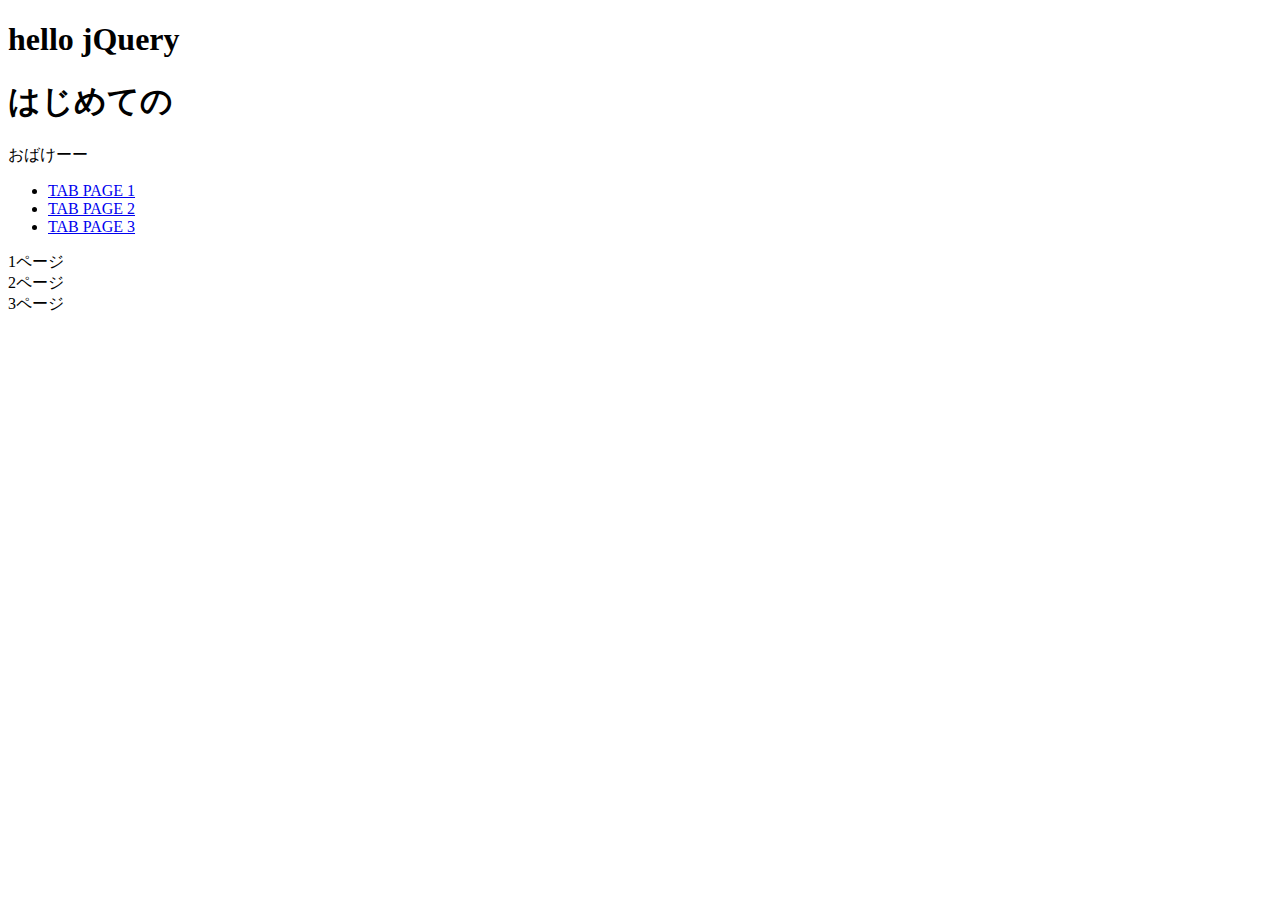
<file: hello_jQuery/index.html>
<!DOCTYPE html>
<html lang="en">
<head>
  <meta charset="UTF-8">
  <title>はじめてのjQuery</title>
  <script src="js/jquery-1.11.2.min.js"></script>
  <script>
    $(function() {
      $('p').click(function() {$(this).fadeOut('slow');});
      $('h1').text('はじめてのjquery').css('color', 'red');

      $('#tab-menu>li>a').click(fucntion(){
        var pageNum=$(this).attr('data-page');
        var pageId = "#tab"+pageNum;
        $('div.tab-page').hide();
        $(pageId).show();
      })
    });
  </script>
</head>
<body>
  <h1>hello jQuery</h1>
  <h1>はじめての</h1>
  <p>おばけーー</p>
  <ul id="tab-menu">
    <li><a href="#" data-page="1">TAB PAGE 1</a></li>
    <li><a href="#" data-page="2">TAB PAGE 2</a></li>
    <li><a href="#" data-page="3">TAB PAGE 3</a></li>
  </ul>
  <div class="tab-page" id="tab1">1ページ</div>
  <div class="tab-page" id="tab2">2ページ</div>
  <div class="tab-page" id="tab3">3ページ</div>
</body>
</html>
</file>
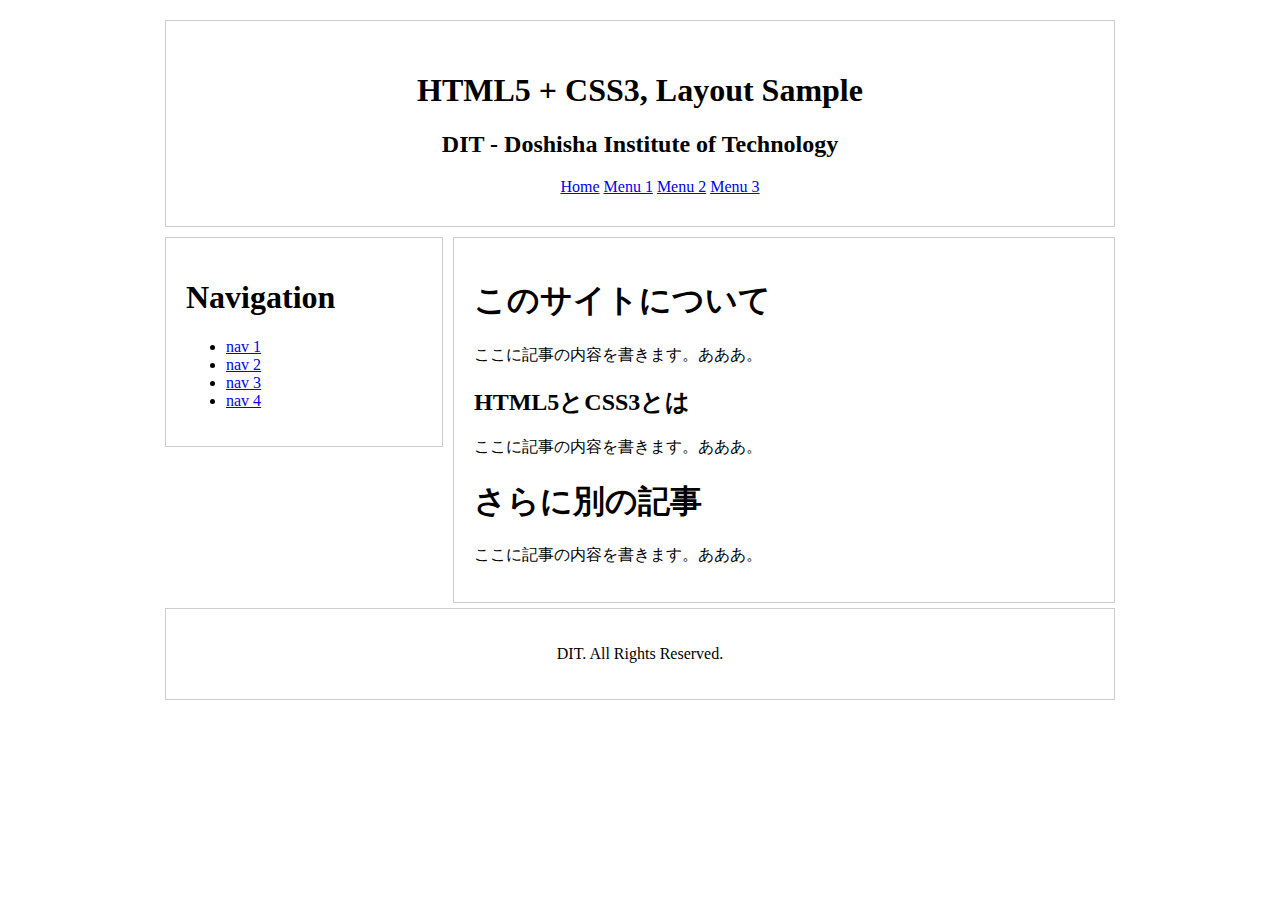
<file: html5/index.html>
<!DOCTYPE html>
<html lang="ja">
<head>
	<meta charset="UTF-8">
	<title>hogehoge</title>
    <link rel="stylesheet" href="style.css">
</head>
<body>
	<header>
      <h1>HTML5 + CSS3, Layout Sample</h1>
      <h2>DIT - Doshisha Institute of Technology</h2>
      <ul>
        <li><a href="#">Home</a></li>
        <li><a href="#">Menu 1</a></li>
        <li><a href="#">Menu 2</a></li>
        <li><a href="#">Menu 3</a></li>
      </ul>
    </header>
    <section>
      <article>
        <h1>このサイトについて</h1>
        <p>ここに記事の内容を書きます。あああ。</p>
        <h2>HTML5とCSS3とは</h2>
        <p>ここに記事の内容を書きます。あああ。</p>
      </article>
      <article>
        <h1>さらに別の記事</h1>
        <p>ここに記事の内容を書きます。あああ。</p>
      </article>
    </section>
    <nav>
      <h1>Navigation</h1>
      <ul>
        <li><a href="#">nav 1 </a></li>
        <li><a href="#">nav 2 </a></li>
        <li><a href="#">nav 3 </a></li>
        <li><a href="#">nav 4 </a></li>
      </ul>
    </nav>
    <footer>
      <p>DIT. All Rights Reserved.</a></p>
    </footer>
</body>
</html>
</file>
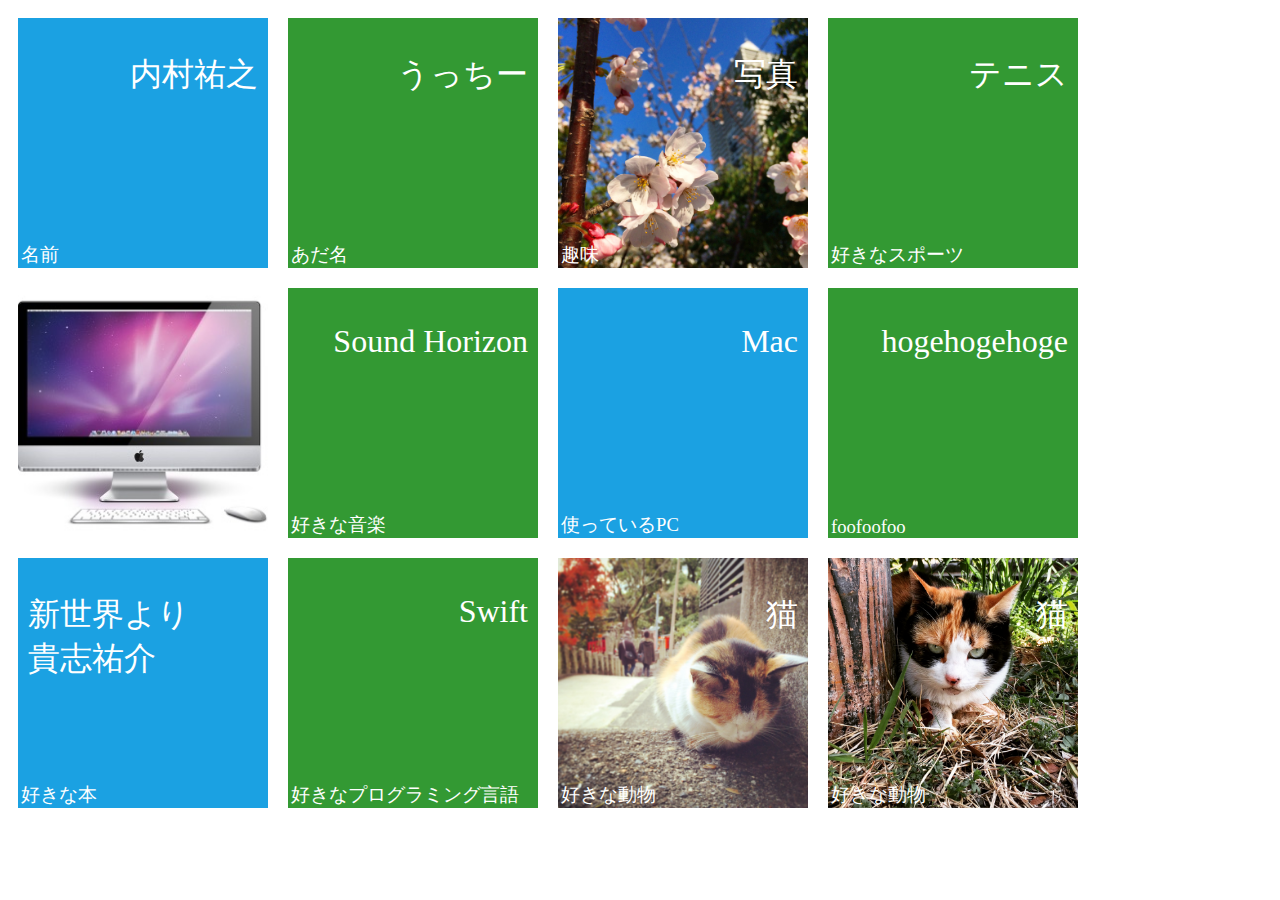
<file: profile-ucchy/index.html>
<!--参考 https://david9142.wordpress.com/2012/01/18/htmlでメトロuiっぽい画面をつくってみた/ -->
<!DOCTYPE html>
<html lang="en">
<head>
  <meta charset="UTF-8">
  <title>My Profile</title>
  <link rel="stylesheet" href="style.css">
</head>
<body>
  <div id="Contents" style="width:100%">
    <div class="Tile"><span class="TileContents">内村祐之</span><span class="TileTitle">名前</span></div>
    <div class="Tile"><span class="TileContents">うっちー</span><span class="TileTitle">あだ名</span></div>
    <div class="Tile"><img src="img/sakura.jpg" width="250" height="250" /><span class="TileContents">写真</span><span class="TileTitle">趣味</span></div>
    <div class="Tile"><span class="TileContents">テニス</span><span class="TileTitle">好きなスポーツ</span></div>
    <div class="Tile"><img src="img/mac.jpg" width="250" height="250" /></div>
    <div class="Tile"><span class="TileContents">Sound Horizon</span><span class="TileTitle">好きな音楽</span></div>
    <div class="Tile"><span class="TileContents">Mac</span><span class="TileTitle">使っているPC</span></div>
    <div class="Tile"><span class="TileContents">hogehogehoge</span><span class="TileTitle">foofoofoo</span></div>
    <div class="Tile"><span class="TileContents">新世界より　　貴志祐介</span><span class="TileTitle">好きな本</span></div>
    <div class="Tile"><span class="TileContents">Swift</span><span class="TileTitle">好きなプログラミング言語</span></div>
    <div class="Tile"><img src="img/cat1.jpg" width="250" height="250" /><span class="TileContents">猫</span><span class="TileTitle">好きな動物</span></div>
    <div class="Tile"><img src="img/cat2.jpg" width="250" height="250" /><span class="TileContents">猫</span><span class="TileTitle">好きな動物</span></div>
  </div>
</body>
</html>
</file>
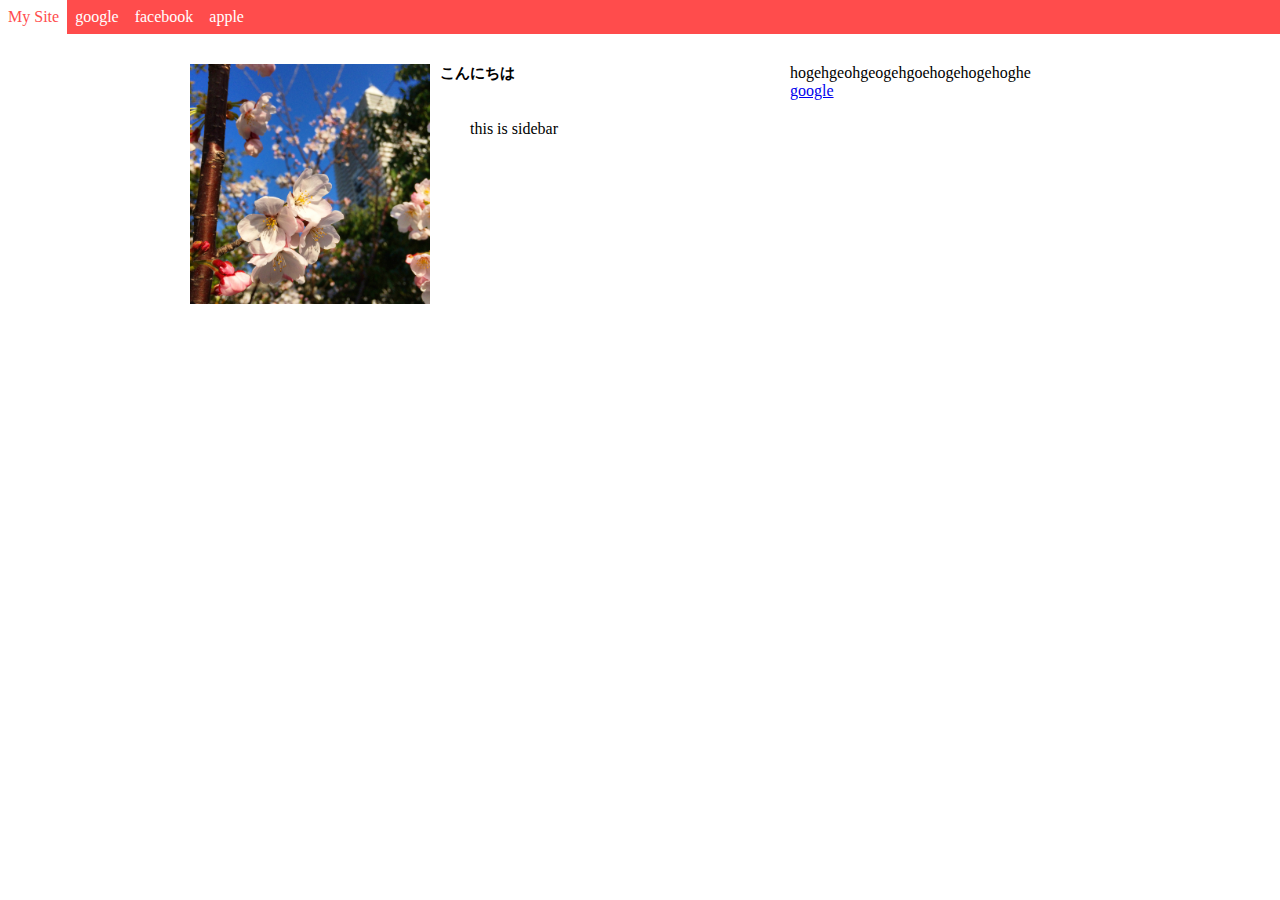
<file: selfIntroduce/index.html>
<!DOCTYPE html>
<html lang="ja">
<head>
  <meta charset="UTF-8">
  <title>Document</title>
  <link rel="stylesheet" href="style.css">
</head>
<body>
  <nav>
    <ul>
      <li><a href="index.html">My Site</a></li>
      <li><a href="http://google.com">google</a></li>
      <li><a href="http://facebook.com">facebook</a></li>
      <li><a href="http://apple.com">apple</a></li>
    </ul>
  </nav>
  <div class="container">
    <img src="sakura.jpg" alt="" width="240">
    <h1>こんにちは</h1>
    <p>hogehgeohgeogehgoehogehogehoghe</p>
    <a href="http://google.com">google</a>
  </div>
  <div class="sidebar">
    <p>this is sidebar</p>
  </div>
</body>
</html>
</file>
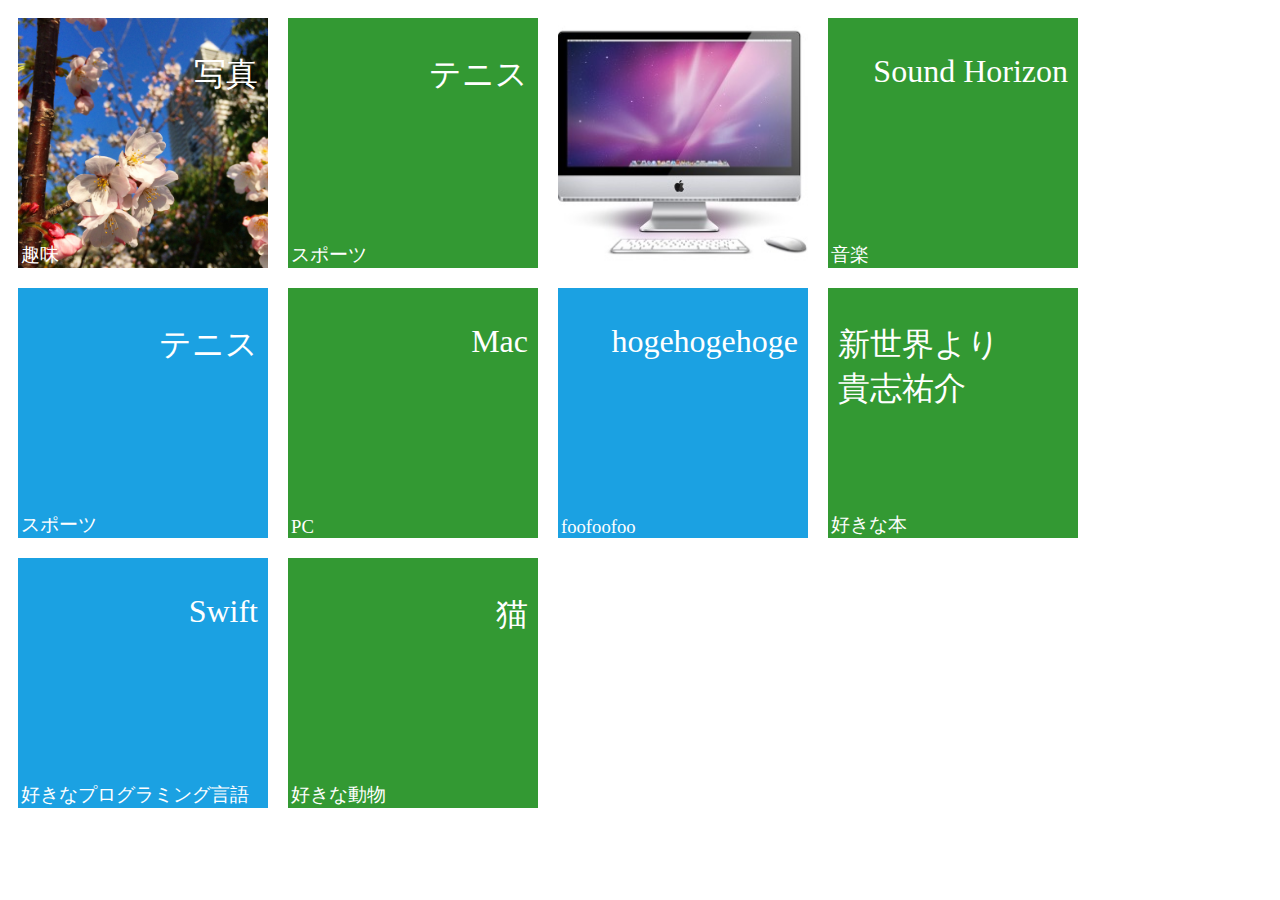
<file: selfIntroduceForDIT/index.html>
<!--参考 https://david9142.wordpress.com/2012/01/18/htmlでメトロuiっぽい画面をつくってみた/ -->
<!DOCTYPE html>
<html lang="en">
<head>
  <meta charset="UTF-8">
  <title>私の好きなもの</title>
  <link rel="stylesheet" href="style.css">
</head>
<body>
  <div id="Contents" style="width:100%">
    <div class="Tile"><img src="sakura.jpg" width="250" height="250" /><span class="TileContents">写真</span><span class="TileTitle">趣味</span></div>
    <div class="Tile"><span class="TileContents">テニス</span><span class="TileTitle">スポーツ</span></div>
    <div class="Tile"><img src="mac.jpg" width="250" height="250" /></div>
    <div class="Tile"><span class="TileContents">Sound Horizon</span><span class="TileTitle">音楽</span></div>
    <div class="Tile"><span class="TileContents">テニス</span><span class="TileTitle">スポーツ</span></div>
    <div class="Tile"><span class="TileContents">Mac</span><span class="TileTitle">PC</span></div>
    <div class="Tile"><span class="TileContents">hogehogehoge</span><span class="TileTitle">foofoofoo</span></div>
    <div class="Tile"><span class="TileContents">新世界より　　貴志祐介</span><span class="TileTitle">好きな本</span></div>
    <div class="Tile"><span class="TileContents">Swift</span><span class="TileTitle">好きなプログラミング言語</span></div>
    <div class="Tile"><span class="TileContents">猫</span><span class="TileTitle">好きな動物</span></div>
  </div>
</body>
</html>
</file>
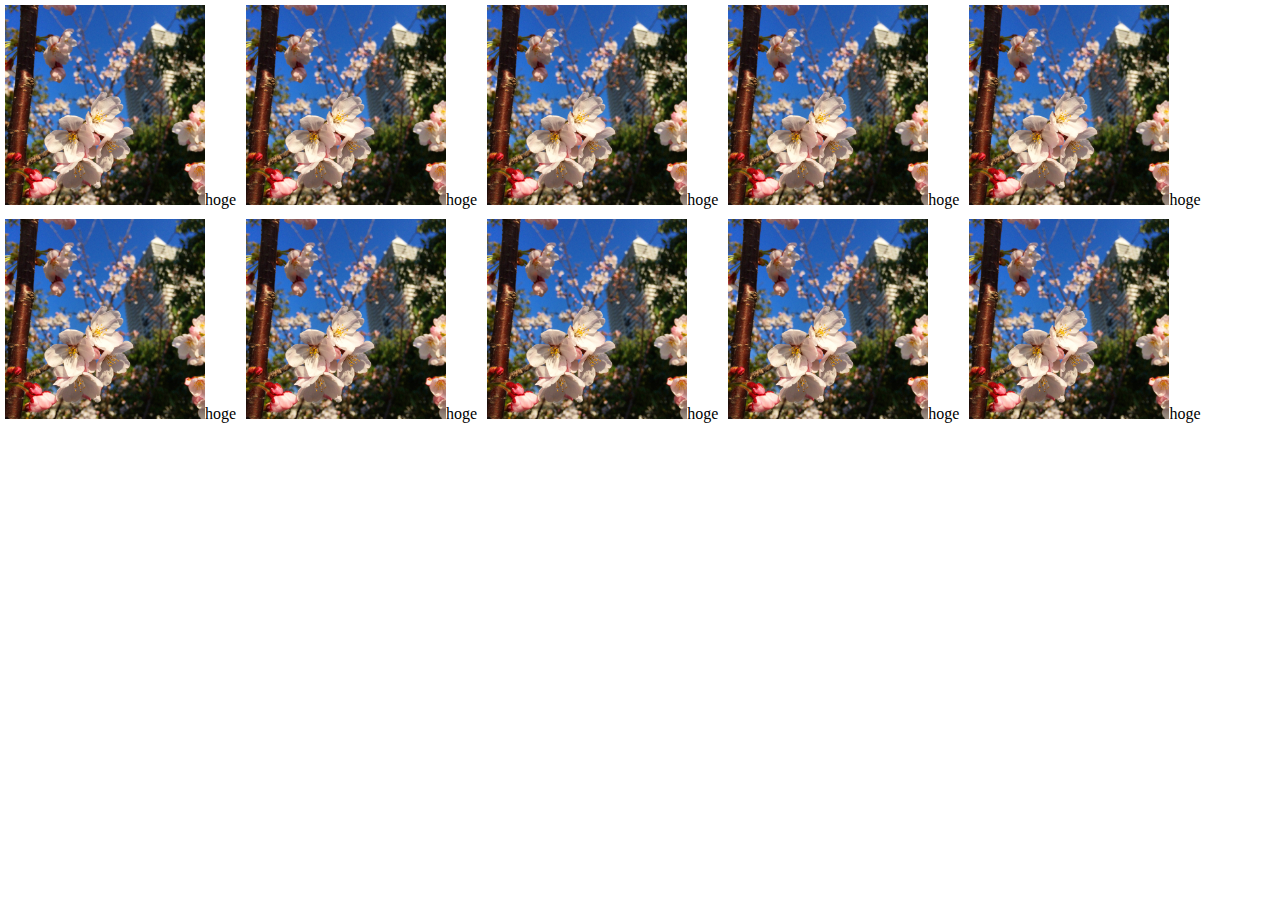
<file: selfIntroduceForDIT/grid/index.html>
<!DOCTYPE html>
<html lang="en">
<head>
  <meta charset="UTF-8">
  <title>Document</title>
  <link rel="stylesheet" href="style.css">
</head>
<body>
  <div id="grid">
    <ul>
      <li><img src="sakura.jpg" width="200" height="200" />hoge</li>
      <li><img src="sakura.jpg" width="200" height="200" />hoge</li>
      <li><img src="sakura.jpg" width="200" height="200" />hoge</li>
      <li><img src="sakura.jpg" width="200" height="200" />hoge</li>
      <li><img src="sakura.jpg" width="200" height="200" />hoge</li>
      <li><img src="sakura.jpg" width="200" height="200" />hoge</li>
      <li><img src="sakura.jpg" width="200" height="200" />hoge</li>
      <li><img src="sakura.jpg" width="200" height="200" />hoge</li>
      <li><img src="sakura.jpg" width="200" height="200" />hoge</li>
      <li><img src="sakura.jpg" width="200" height="200" />hoge</li>      
    </ul>
  </div>
</body>
</html>
</file>
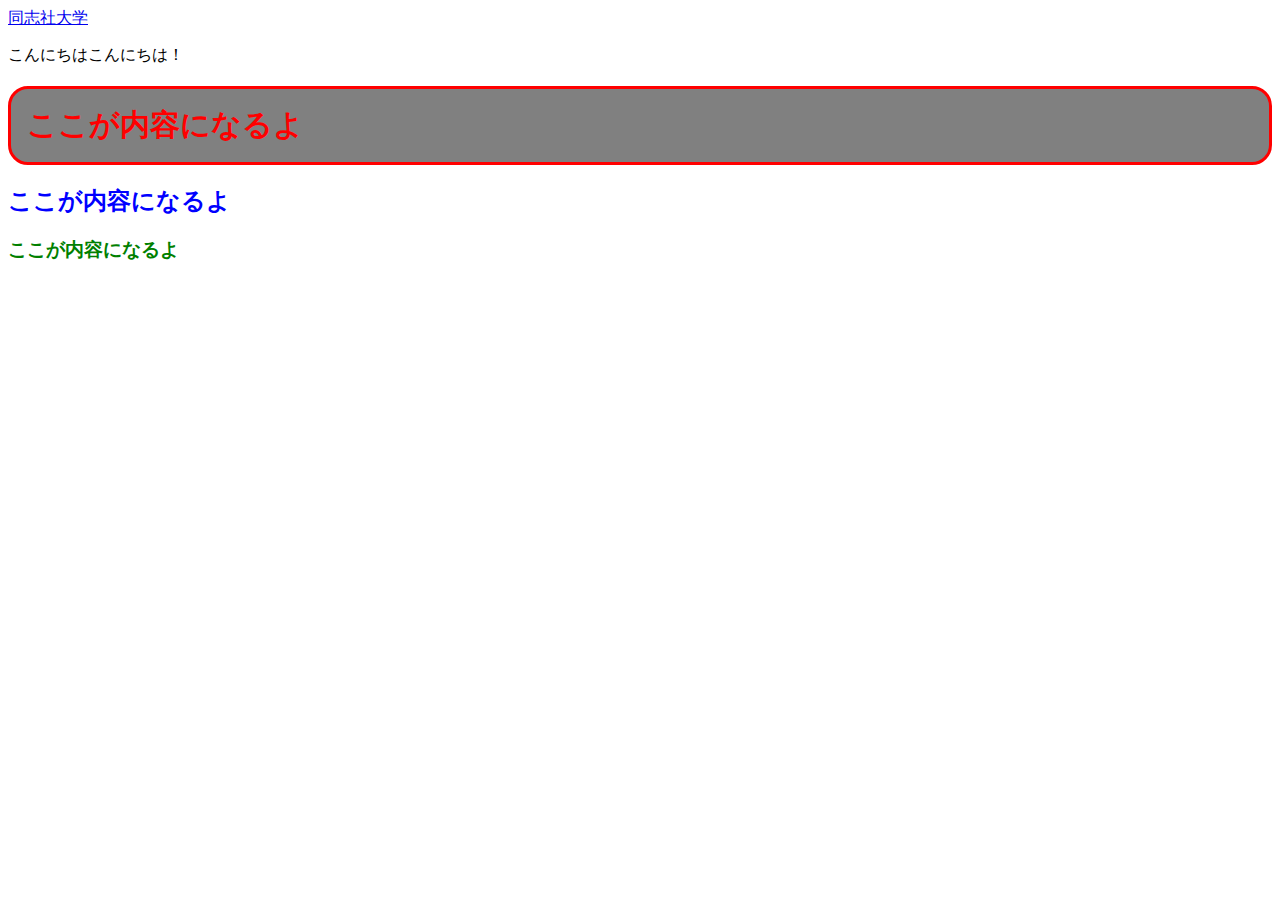
<file: 初めてのhtml/hoge.html>
<!DOCTYPE html>
<html lang="ja">
<link rel="stylesheet" href="style.css">
<head>
  <meta charset="UTF-8">
  <title>ここがタイトルだよ</title>
</head>
<body>
  <a href="http://www.doshisha.ac.jp/students/index.html">同志社大学</a>
  <p>こんにちはこんにちは！</p>
  <h1>ここが内容になるよ</h1>
  <h2>ここが内容になるよ</h2>
  <h3>ここが内容になるよ</h3>
</body>
</html>
</file>
<file: html5/style.css>
body {
    width:960px;
    margin:20px auto;
}
header, nav, section, footer {
    display:block;
    border:1px solid #ccc;
    margin:5px;
    padding:20px;
}
header {
    text-align:center;
    padding:30px;
}
header ul, header li {
    list-style-type:none;
    display:inline;
}
section {
    float:right;
    width:620px;
}
nav {
    float:right;
    width:236px; 
}
footer {
	clear:both;
    text-align: center;
}
</file>
<file: profile-ucchy/style.css>
div.Tile {
  position: relative;
  height: 250px;
  width: 250px;
  margin: 10px;
  float: left;
}

div.Tile:nth-child(even) {
  background-color:#339933;
}

div.Tile:nth-child(odd) {
  background-color:#1BA1E2;
}

span.TileTitle {
  position: absolute;
  bottom: 0;
  left: 0;
  padding-left: 3px;
  font-family: Meiryo UI;
  font-size: 14pt;
  color: White;
}

span.TileContents {
  position: absolute;
  right: 0;
  padding: 10px;
  top: 10%;
  font-family: Meiryo UI;
  font-size: 24pt;
  color: White;
}

div.Tile:hover {
  -webkit-transform: scale(1.1, 1.1);
  /* IEの場合は -ms-transform: scale(1.1, 1.1); */
  background-repeat: no-repeat;
  background-position: right top;
  opacity: 0.75;
}
</file>
<file: selfIntroduce/style.css>
* {
  margin: 0;
  padding: 0;
}
body {
  width: 100%;
}

.container {
  width: 900px;
  margin: auto;
}

img {
  float: left;
  margin-right: 10px;
}

h1 {
  float: left;
  font-size: 15px;
  width: 350px;
  margin-bottom: 5px;
}

nav {
  overflow:hidden;
  background: #ff4c4c;
  margin-bottom:30px;
}
nav li {
  float:left;
  list-style-type: none;
}
nav a {
  text-decoration:none;
  border: none;
  color: #fff;
  border-radius: 0;
  padding:8px;
  transition:0.5s;
  display: block;
}
nav a:hover {
  background:#fff;
  color: #ff4c4c;
}

.sidebar {
  width: 200px;
  padding: 20px;
  margin-left: 10px;
  float: left;
  background: #FFF;
}
</file>
<file: selfIntroduceForDIT/style.css>
div.Tile {
  position: relative;
  height: 250px;
  width: 250px;
  margin: 10px;
  float: left;
}

div.Tile:nth-child(even) {
  background-color:#339933;
}

div.Tile:nth-child(odd) {
  background-color:#1BA1E2;
}

span.TileTitle {
  position: absolute;
  bottom: 0;
  left: 0;
  padding-left: 3px;
  font-family: Meiryo UI;
  font-size: 14pt;
  color: White;
}

span.TileContents {
  position: absolute;
  right: 0;
  padding: 10px;
  top: 10%;
  font-family: Meiryo UI;
  font-size: 24pt;
  color: White;
}

div.Tile:hover {
  -webkit-transform: scale(1.1, 1.1);
  /* IEの場合は -ms-transform: scale(1.1, 1.1); */
  background-repeat: no-repeat;
  background-position: right top;
  opacity: 0.75;
}
</file>
<file: selfIntroduceForDIT/grid/style.css>
* {
	margin: 0;
	padding: 0;
}

#grid {
	width: 100%;
}
li {
	margin: 5px;
	float: left;
	list-style: none;
}
</file>
<file: 初めてのhtml/style.css>
h1 {
  color: red;
  /* color: green; */
  background-color: gray;
  /* background-color: black; */
  font-size: 30px;
  border: 3px solid red;
  padding: 16px;
  border-radius: 20px;
  transition: 1s;
}

h1:hover {
  background-color: white;
}

h2 {
  color: blue;
  /* color: red; */
}

h3 {
  color: green;
  /* color: blue; */
}
</file>
